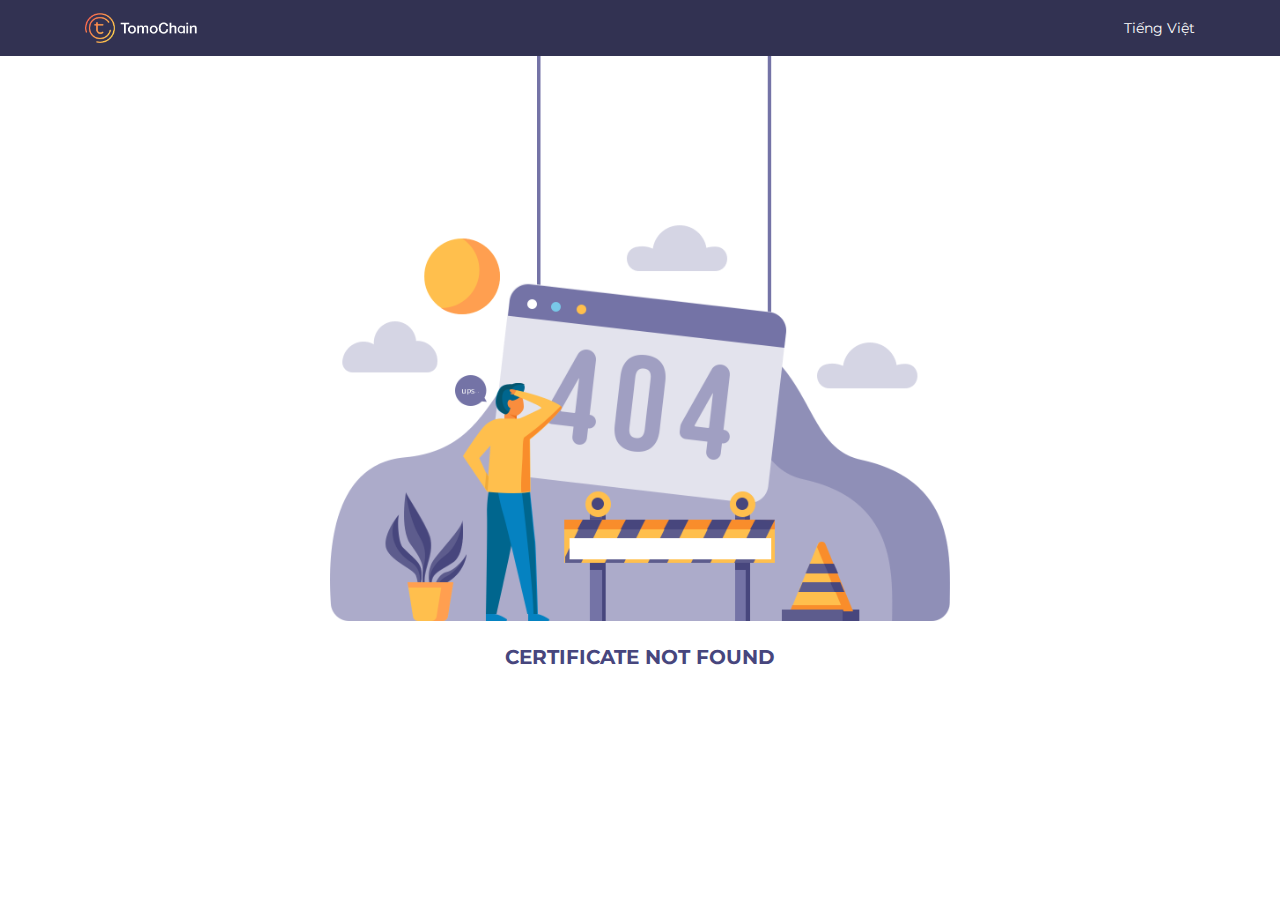
<file: index.html>
<!DOCTYPE html>
<html>
<head>
<meta charset="utf-8">
<meta name="viewport" content="width=device-width, initial-scale=1.0">
<title>Tomochain - Information</title>
<link rel="shortcut icon" href="images/cropped-favico-300x300.png" />
<!-- CSS Bootstrap -->
<link rel="stylesheet" href="css/bootstrap.min.css"/>
<link rel="stylesheet" href="css/style.css"/>

</head>
<body>
<nav class="navbar tomo-bg-dark">
	<div class="container">
		<a class="navbar-brand" href="https://tomochain.com/">
			<img src="images/logo-tomochain.png" height="30" class="d-inline-block align-top" alt="logo tomochain">
		</a>
		<a class="navbar-text text-white" href="#" onclick="changeLanguage('vi')">Tiếng Việt</a>
	</div>
</nav>

<!-- main-content -->
<div class="main-content d-none">
	<div class="container">
		<div class="row align-items-end">
			<div class="col-12 col-md-7">
				<div class="tomo-entry-header text-center">
					<h2 class="tmp-title-one">Verified Certificate</h2>
					<span class="tmp-sub-title-one text-uppercase">of Achievement</span>
				</div>
				<div class="tomo-entry-content">
					<div class="section">
						<div class="txt-min">This is to verify that</div>
						<div class="txt-lead text-uppercase username"></div>
					</div>
					<div class="section">
						<div class="txt-min">Successfully completed and received a passing grade in</div>
						<div class="txt-lead text-uppercase certificate"></div>
						<div class="txt-decs">
							The course covers different topics including Solidity programming language,
							Web3, and Non-Fungible Token, which are fundamental to both enterprise
							applications and the emerging blockchain gaming industry.
						</div>
					</div>
					<div class="section">
						<div class="row">
							<div class="col-6 col-xl-2">
								<div class="txt-min">Score</div>
								<div class="txt-lead">
									<span class="score"></span>/100
								</div>
							</div>
							<div class="col-6 col-xl-2">
								<div class="txt-min">Status</div>
								<div class="txt-lead status"></div>
							</div>
							<div class="col-6 col-xl-3">
								<div class="txt-min">Certificate ID</div>
								<div class="txt-lead certificateId"></div>
							</div>
							<div class="col-6 col-xl-5">
								<div class="txt-min">Date of completion</div>
								<div class="txt-lead completeDate"></div>
							</div>
						</div>
					</div>
					<div class="section">
						<div class="txt-min">User ID</div>
						<div class="txt-lead userId"></div>
					</div>
				</div>
			</div>
			<div class="col-12 col-md-5">
				<div class="d-flex justify-content-center">
					<div class="box-content">
						<div class="txt-signature" style="margin-left: 50px">
							<img src="images/img-signature.png" alt="signature">
						</div>
						<div class="txt-lead">Nguyen Sy Thanh Son</div>
						<span class="txt-decs">Chief Technology Officer of TomoChain</span>
					</div>
				</div>
			</div>
		</div>
	</div>
</div>
<!-- /main-content -->

<div class="main-error-404 d-none">
	<div class="container">
		<p class="text-center"><img src="images/error-404.png" alt="Error 404"></p>
		<div class="tmp-sub-title-two text-center text-uppercase mt-4">Certificate Not Found</div>
	</div>
</div>

<footer class="d-none">
	<div class="container text-center">This certificate is retrieved from TomoChain’s public blockchain</div>
</footer>


<script src="//ajax.googleapis.com/ajax/libs/jquery/3.4.0/jquery.min.js"></script>
<script src="//maxcdn.bootstrapcdn.com/bootstrap/3.4.0/js/bootstrap.min.js"></script>
<script src="./web3.min.js"></script>
<script src="./script.js"></script>
</body>
</html>
</file>
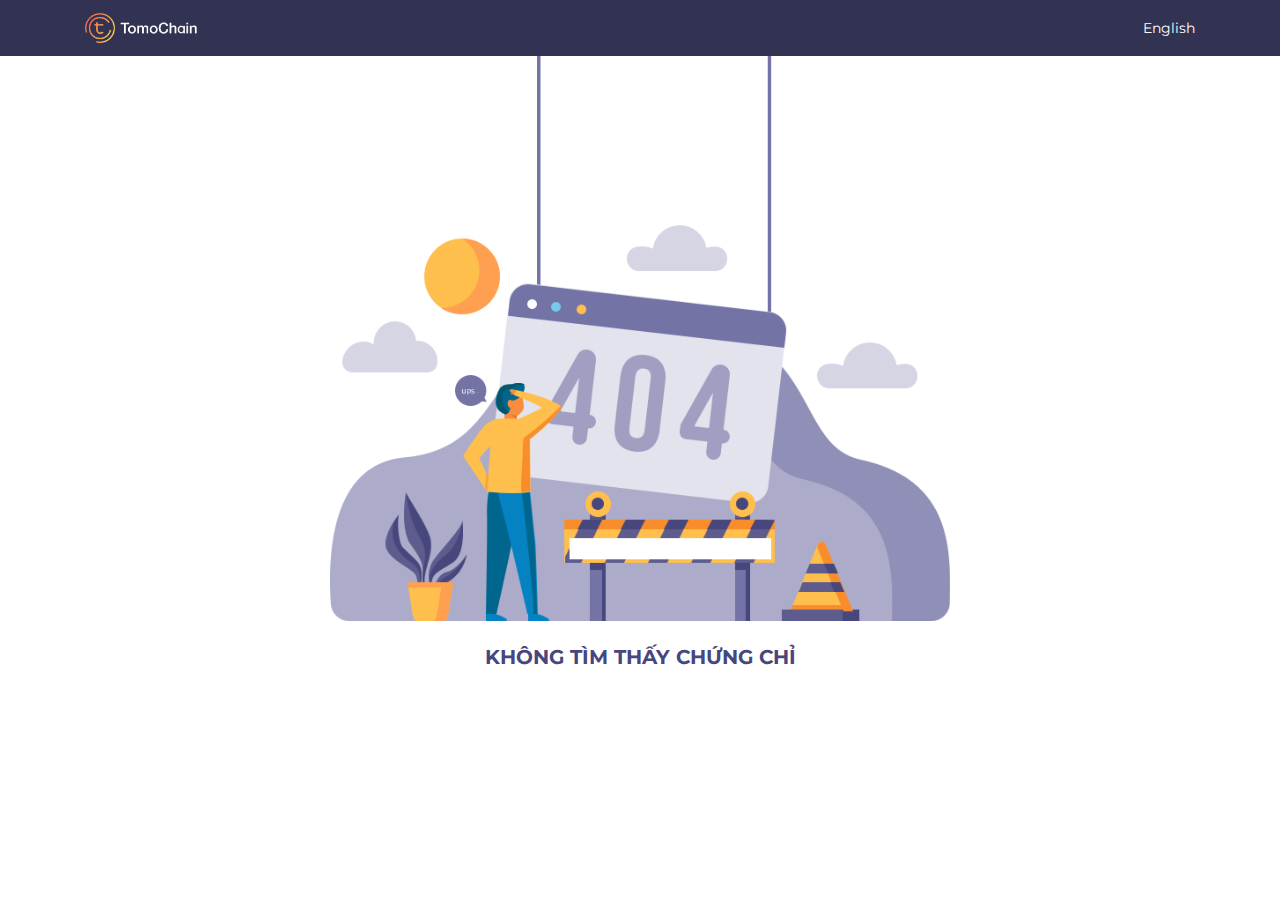
<file: index-vi.html>
<!DOCTYPE html>
<html>
<head>
	<meta charset="utf-8">
	<meta name="viewport" content="width=device-width, initial-scale=1.0">
	<title>Tomochain - Information</title>
	<link rel="shortcut icon" href="images/cropped-favico-300x300.png" />
	<!-- CSS Bootstrap -->
	<link rel="stylesheet" href="css/bootstrap.min.css"/>
	<link rel="stylesheet" href="css/style.css"/>

</head>
<body>
<nav class="navbar tomo-bg-dark">
	<div class="container">
		<a class="navbar-brand" href="https://tomochain.com/">
			<img src="images/logo-tomochain.png" height="30" class="d-inline-block align-top" alt="logo tomochain">
		</a>
		<a class="navbar-text text-white" href="#" onclick="changeLanguage('en')">English</a>
	</div>
</nav>

<!-- main-content -->
<div class="main-content d-none">
	<div class="container">
		<div class="row align-items-end">
			<div class="col-12 col-md-7">
				<div class="tomo-entry-header text-center">
					<h2 class="tmp-title-one">Chứng Chỉ Thành Tích</h2>
					<span class="tmp-sub-title-one text-uppercase">Hoàn thành khóa học</span>
				</div>
				<div class="tomo-entry-content">
					<div class="section">
						<div class="txt-min">Xác nhận ông/bà</div>
						<div class="txt-lead text-uppercase username"></div>
					</div>
					<div class="section">
						<div class="txt-min">Đã hoàn thành và tốt nghiệp khoá học</div>
						<div class="txt-lead text-uppercase certificate"></div>
						<div class="txt-decs">
							Khoá học cung cấp kiến thức ngôn ngữ lập trình Solidity, Web3,
							Non-Fungible Token và các chủ đề khác liên quan đến công nghệ blockchain.
							Những kiến thức này là nền tảng cho ứng dụng blockchain trong doanh nghiệp và công nghệ trò chơi trực tuyến.
						</div>
					</div>
					<div class="section">
						<div class="row">
							<div class="col-6 col-xl-2">
								<div class="txt-min">Điểm thi</div>
								<div class="txt-lead"><span class="score"></span>/100</div>
							</div>
							<div class="col-6 col-xl-2">
								<div class="txt-min">Xếp loại</div>
								<div class="txt-lead status"></div>
							</div>
							<div class="col-6 col-xl-3">
								<div class="txt-min">Số hiệu chứng chỉ</div>
								<div class="txt-lead certificateId"></div>
							</div>
							<div class="col-6 col-xl-5">
								<div class="txt-min">Ngày hoàn thành</div>
								<div class="txt-lead completeDate"></div>
							</div>
						</div>
					</div>
					<div class="section">
						<div class="txt-min">Mã học viên</div>
						<div class="txt-lead userId"></div>
					</div>
				</div>
			</div>
			<div class="col-12 col-md-5">
				<div class="d-flex justify-content-center">
					<div class="box-content">
						<div class="txt-signature" style="margin-left: 50px">
							<img src="images/img-signature.png" alt="signature">
						</div>
						<div class="txt-lead">Nguyễn Sỹ Thanh Sơn</div>
						<span class="txt-decs">
							Giám Đốc Công Nghệ<br>
							Công ty CP Công Nghệ TomoChain
						</span>
					</div>
				</div>
			</div>
		</div>
	</div>
</div>
<!-- /main-content -->

<div class="main-error-404 d-none">
	<div class="container">
		<p class="text-center"><img src="images/error-404.png" alt="Error 404"></p>
		<div class="tmp-sub-title-two text-center text-uppercase mt-4">Không tìm thấy chứng chỉ</div>
	</div>
</div>

<footer class="d-none">
	<div class="container text-center">Dữ liệu xác nhận chứng chỉ này được lưu trên blockchain công khai của TomoChain</div>
</footer>


<script src="//ajax.googleapis.com/ajax/libs/jquery/3.4.0/jquery.min.js"></script>
<script src="//maxcdn.bootstrapcdn.com/bootstrap/3.4.0/js/bootstrap.min.js"></script>
<script src="./web3.min.js"></script>
<script src="./script.js"></script>
</body>
</html>
</file>
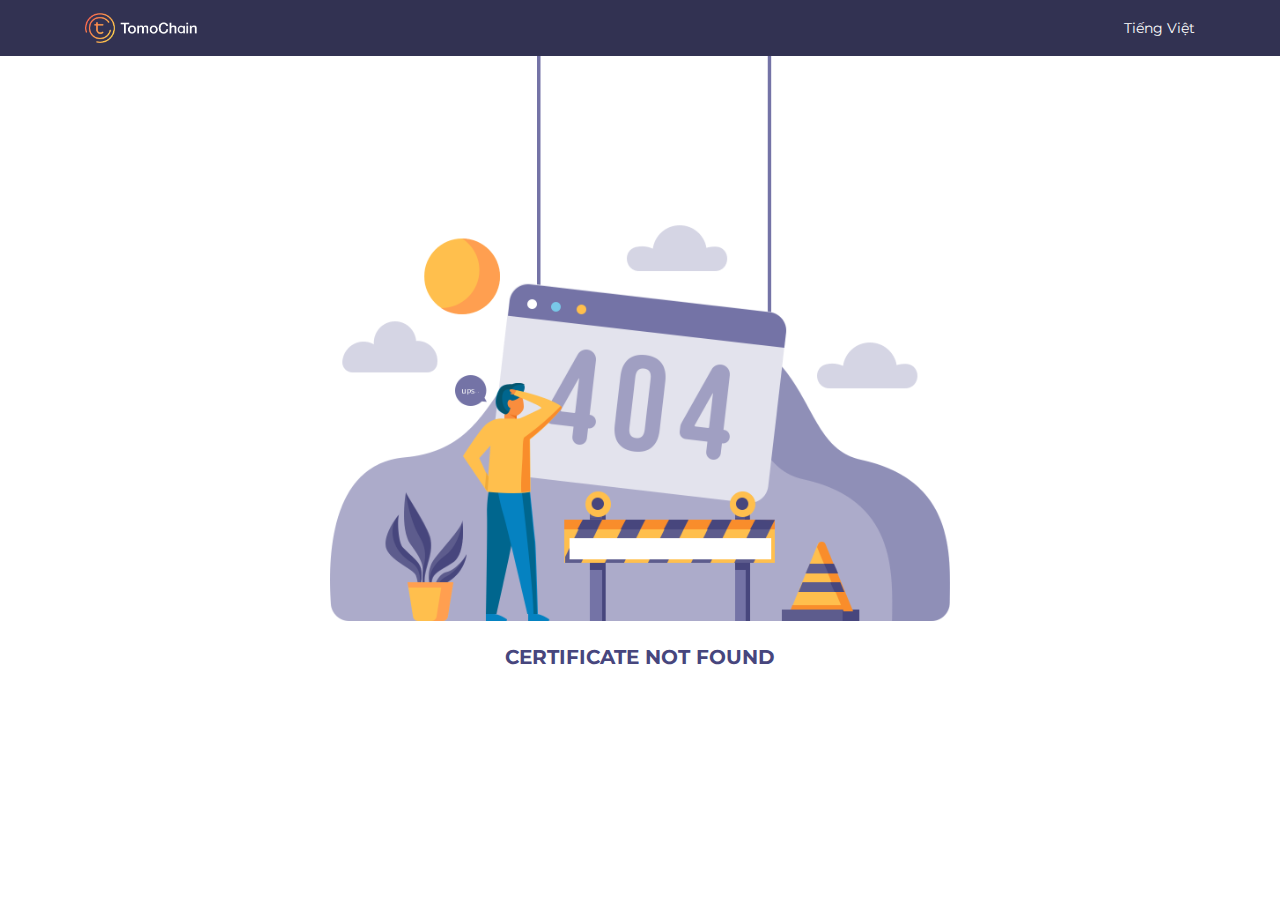
<file: not-found-en.html>
<!DOCTYPE html>
<html>
<head>
<meta charset="utf-8">
<meta name="viewport" content="width=device-width, initial-scale=1.0">
<title>Tomochain - Certificate Not Found</title>
<link rel="shortcut icon" href="images/cropped-favico-300x300.png" />
<!-- CSS Bootstrap -->
<link rel="stylesheet" href="css/bootstrap.min.css"/>
<link rel="stylesheet" href="css/style.css"/>

</head>
<body>
<nav class="navbar tomo-bg-dark">
	<div class="container">
		<a class="navbar-brand" href="https://tomochain.com/">
			<img src="images/logo-tomochain.png" height="30" class="d-inline-block align-top" alt="logo tomochain">
		</a>
		<a class="navbar-text text-white" href="not-found-vi.html">
			Tiếng Việt
		</a>
	</div>
</nav>

<!-- main-error-404 -->
<div class="main-error-404">
	<div class="container">
		<p class="text-center"><img src="images/error-404.png" alt="Error 404"></p>
		<div class="tmp-sub-title-two text-center text-uppercase mt-4">Certificate Not Found</div>
	</div>
</div>
<!-- /main-error-404 -->
</body>
</html>
</file>
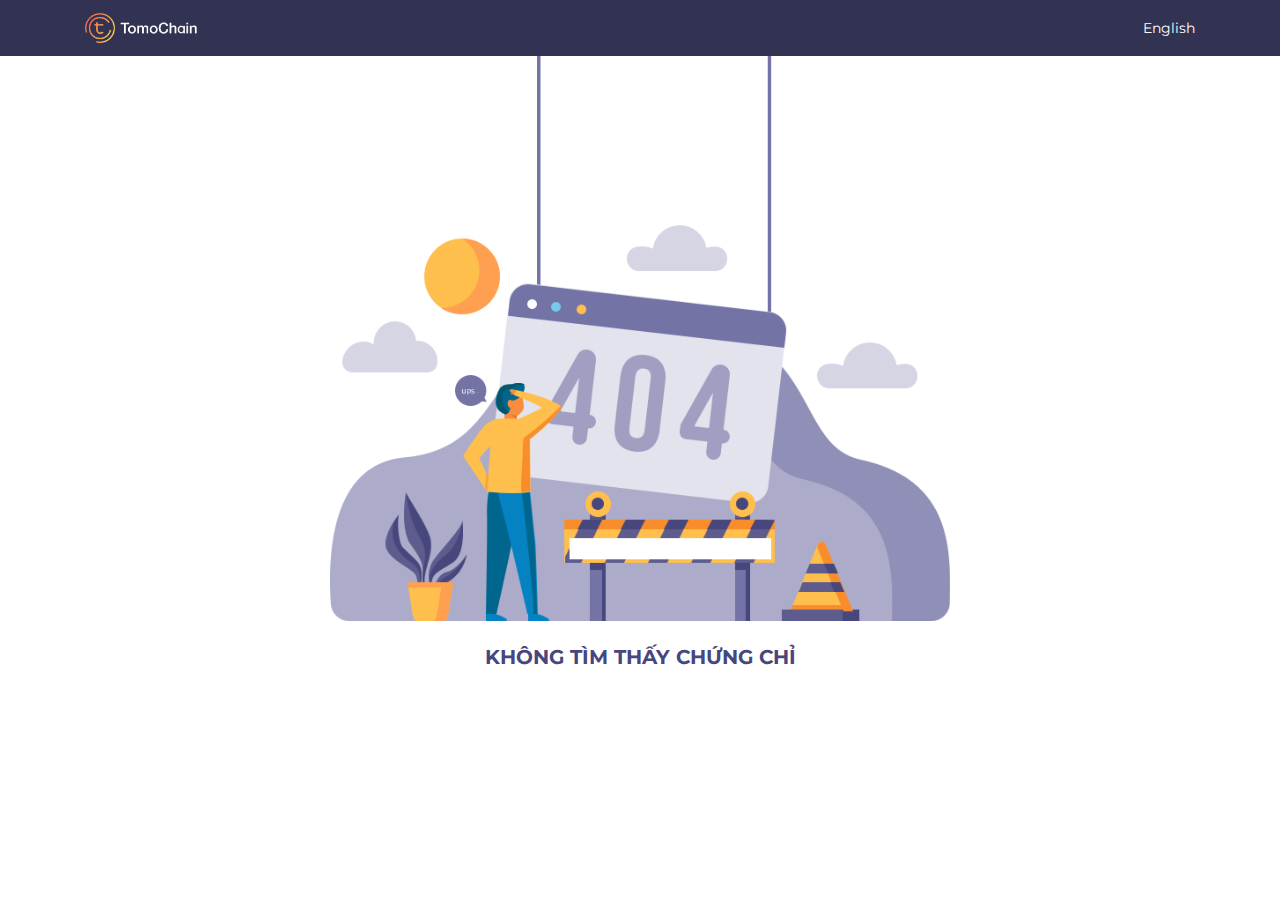
<file: not-found-vi.html>
<!DOCTYPE html>
<html>
<head>
<meta charset="utf-8">
<meta name="viewport" content="width=device-width, initial-scale=1.0">
<title>Tomochain - Certificate Not Found</title>
<link rel="shortcut icon" href="images/cropped-favico-300x300.png" />
<!-- CSS Bootstrap -->
<link rel="stylesheet" href="css/bootstrap.min.css"/>
<link rel="stylesheet" href="css/style.css"/>

</head>
<body>
<nav class="navbar tomo-bg-dark">
	<div class="container">
		<a class="navbar-brand" href="https://tomochain.com/">
			<img src="images/logo-tomochain.png" height="30" class="d-inline-block align-top" alt="logo tomochain">
		</a>
		<a class="navbar-text text-white" href="not-found-en.html">
			English
		</a>
	</div>
</nav>

<!-- main-error-404 -->
<div class="main-error-404">
	<div class="container">
		<p class="text-center"><img src="images/error-404.png" alt="Error 404"></p>
		<div class="tmp-sub-title-two text-center text-uppercase mt-4">Không tìm thấy chứng chỉ</div>
	</div>
</div>
<!-- /main-error-404 -->
</body>
</html>
</file>
<file: css/style.css>
/***
	import font
***/
@import url('https://fonts.googleapis.com/css?family=Great+Vibes|Montserrat:400,500,600&display=swap');
/*//Fonts tomoissuer Icomoon*/
@font-face {
	font-family: 'VLGreatVibes';
	src:  url('vl_greatvibes_regular.ttf');
}
/***
	tyle css
***/
body {
	background: #ffffff;
	color: #1d1e31;
	font-family: 'Montserrat', sans-serif;
	font-size: 14px;
	word-break: break-word;
}
img {
	max-width: 100%;
}
.tomo-bg-dark {
	background-color: #323252;
}

/**/
.main-error-404 {
	min-height: calc(100vh - 56px);
}
@media only screen and (max-width: 767px) {
	.main-error-404 {
		min-height: calc(100vh - 56px);
	}
	.navbar-text {
		font-size: 12px;
	}
}

/**/
.main-content {
	padding: 5em 0;
	min-height: calc(100vh - 56px - 70px);
	position: relative;
}
.main-content::before {
	background: url(../images/bg-logo-tomo.png) no-repeat 94% -80px;
	background-size: auto 75%;
	content: '';
	width: 100%;
	height: 100%;
	max-width: 1140px;
	position: absolute;
	top: 0;
	left: 50%;
	z-index: -1;
	transform: translateX(-50%);
}
@media only screen and (max-width: 1500px) and (min-width: 768px) {
	.main-content {
		padding: 4em 0 1em;
	}
}
@media only screen and (max-width: 1024px) {
	.main-content::before {
		background-position: 65px -30px;
		background-size: 100% auto;
	}
}
@media only screen and (max-width: 767px) {
	.main-content {
		padding: 2em 0;
		min-height: calc(100vh - 56px - 44px);
	}
}
/** tmp-title **/
.tmp-title-one {
	color: #1d1e31;
	font-family: VLGreatVibes;
	font-size: 56px;
	font-weight: normal;
	font-style: normal;
	font-stretch: normal;
	line-height: 1;
	margin: 0;
	letter-spacing: 4px;
}
@media only screen and (max-width: 1024px) {
	.tmp-title-one {
		font-size: 46px;
	}
}
@media only screen and (max-width: 767px) {
	.tmp-title-one {
		font-size: 28px;
	}
}

/**/
.text-uppercase {
	text-transform: uppercase;
}
.tmp-sub-title-one {
	font-size: 16px;
	font-weight: 600;
	font-style: normal;
	font-stretch: normal;
	line-height: normal;
	letter-spacing: 1.8px;
	color: #1d1e31;
}
@media only screen and (max-width: 767px) {
	.tmp-sub-title-one {
		font-size: 12px;
	}
}

.tmp-sub-title-two {
	font-size: 20px;
	font-weight: bold;
	font-style: normal;
	font-stretch: normal;
	line-height: normal;
	letter-spacing: normal;
	color: #47467d;
}
@media only screen and (max-width: 767px) {
	.tmp-sub-title-two {
		font-size: 14px;
	}
}

/**/
.section {
	padding-top: 3em;
}
@media only screen and (max-width: 1500px) and (min-width: 1025px) {
	.section {
		padding-top: 2.5em;
	}
}
@media only screen and (max-width: 1024px) {
	.section .row >div {
		margin-bottom: 2em;
	}
	.section .row >div:nth-child(3),
	.section .row >div:nth-child(4) {
		margin-bottom: 0;
	}
}
/**/
.tomo-entry-header {
	display: inline-block;
}
@media only screen and (max-width: 767px) {
	.tomo-entry-header {
		display:block;
	}
}

.tomo-entry-content {
	padding: 2em 0 3em;
}
@media only screen and (max-width: 1500px) {
	.tomo-entry-content {
		padding: 1em 0 3em;
	}
}

.txt-min {
	font-size: 14px;
	font-weight: 500;
	font-style: normal;
	font-stretch: normal;
	line-height: normal;
	letter-spacing: normal;
	color: #7473a6;
}
@media only screen and (max-width: 767px) {
	.txt-min {
		font-size: 13px;
	}
}

.txt-lead {
	font-size: 20px;
	font-weight: bold;
	font-style: normal;
	font-stretch: normal;
	line-height: normal;
	letter-spacing: normal;
	margin-top: .7em;
}
@media only screen and (max-width: 1199px) and (min-width: 991px) {
	.txt-lead {
		font-size: 18px;
	}
}
@media only screen and (max-width: 767px) {
	.txt-lead {
		font-size: 16px;
	}
}

.txt-decs {
	color: #323252;
	font-size: 13px;
	font-weight: normal;
	font-style: normal;
	font-stretch: normal;
	letter-spacing: normal;
	line-height: 1.6;
	margin-top: .7em;
}
@media only screen and (max-width: 1199px) and (min-width: 991px) {
	.txt-decs {
		font-size: 12px;
	}
}

.txt-signature img {
	max-width: 250px;
}

/**/
.main-error-404 img {
	width: 100%;
	max-width: 620px;
}


/**
	footer
**/
footer {
	color: #323252;
	padding: 2em 0;
	font-size: 13px;
	font-weight: normal;
	font-style: normal;
	font-stretch: normal;
	line-height: 1.4;
	letter-spacing: normal;
}
@media only screen and (max-width: 767px) {
	footer {
		font-size: 10px;
		padding: 1em 0;
	}
}
</file>
